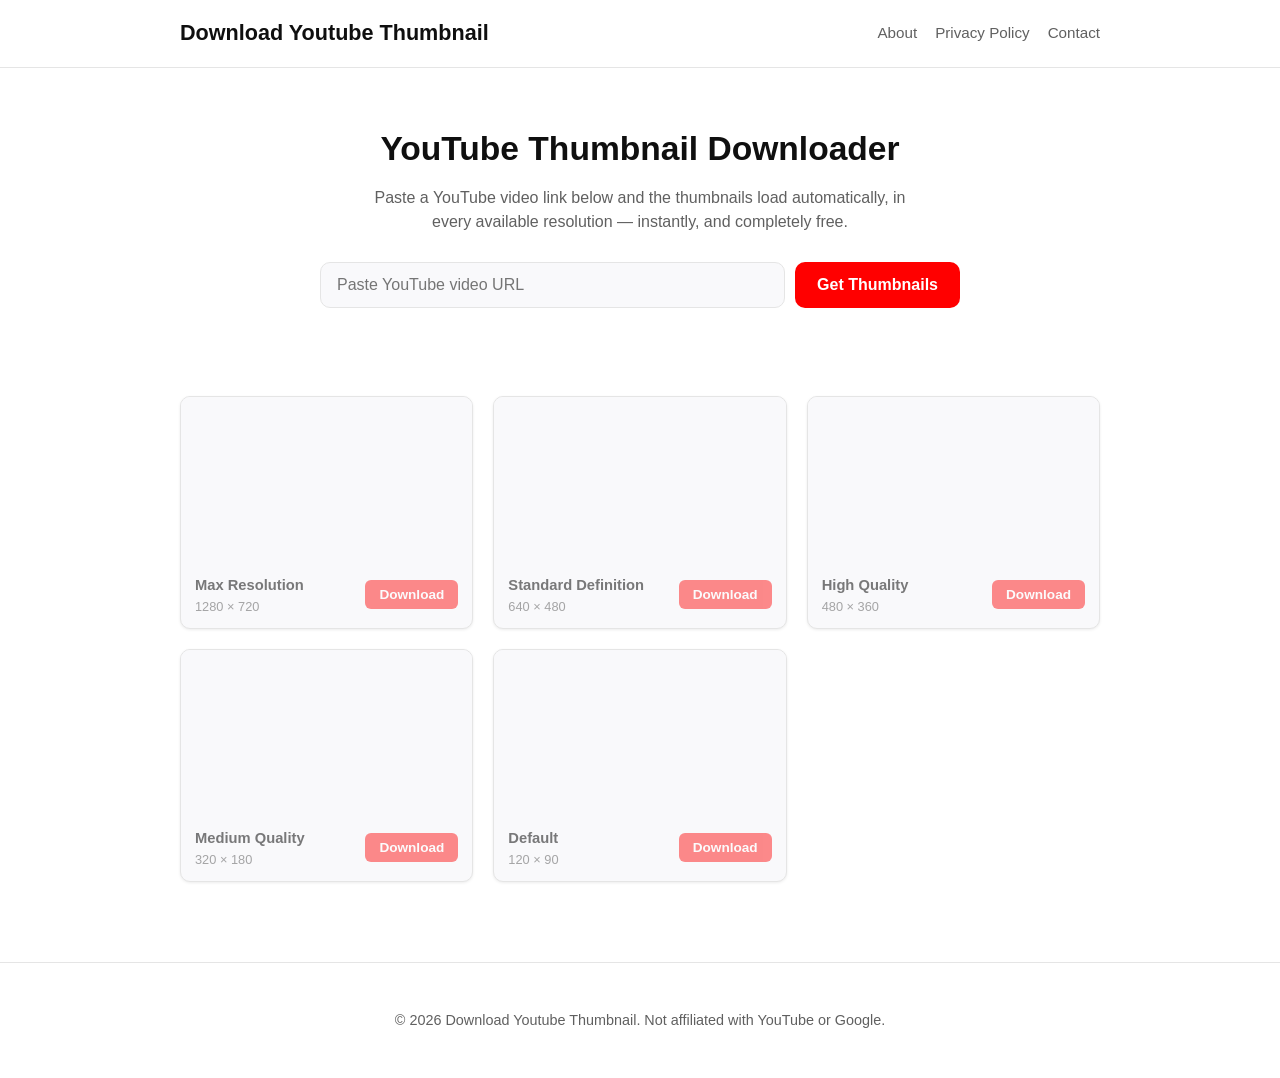
<file: index.html>
<!DOCTYPE html>
<html lang="en">
<head>
<meta charset="UTF-8">
<!-- Google tag (gtag.js) -->
<script async src="https://www.googletagmanager.com/gtag/js?id=G-L3P2361C64"></script>
<script>
  window.dataLayer = window.dataLayer || [];
  function gtag(){dataLayer.push(arguments);}
  gtag('js', new Date());

  gtag('config', 'G-L3P2361C64');
</script>

<meta name="viewport" content="width=device-width, initial-scale=1.0">
<meta name="google-site-verification" content="oTKev0Cptw2iP7JEhbYRQdkTmQUsptIfxR5o7YwGHuE" />
<title>Download Youtube Thumbnail — Free HD Thumbnail Grabber</title>
<meta name="description" content="Paste any YouTube video URL and instantly download its thumbnail in every available resolution — free, fast, no sign-up.">
<link rel="canonical" href="https://download-youtube-thumbnail.github.io/">
<meta property="og:type" content="website">
<meta property="og:site_name" content="Download Youtube Thumbnail">
<meta property="og:title" content="YouTube Thumbnail Downloader — Free HD Thumbnail Grabber">
<meta property="og:description" content="Paste any YouTube video URL and instantly download its thumbnail in every available resolution — free, fast, no sign-up.">
<meta property="og:url" content="https://download-youtube-thumbnail.github.io/">
<meta name="twitter:card" content="summary">
<meta name="twitter:title" content="YouTube Thumbnail Downloader — Free HD Thumbnail Grabber">
<meta name="twitter:description" content="Paste any YouTube video URL and instantly download its thumbnail in every available resolution — free, fast, no sign-up.">
<link rel="stylesheet" href="css/style.css?v=8">
<script type="application/ld+json">
{
  "@context": "https://schema.org",
  "@type": "WebApplication",
  "name": "Download Youtube Thumbnail",
  "url": "https://download-youtube-thumbnail.github.io/",
  "description": "Paste any YouTube video URL and instantly download its thumbnail in every available resolution — free, fast, no sign-up.",
  "applicationCategory": "UtilitiesApplication",
  "operatingSystem": "Any (runs in browser)",
  "offers": {
    "@type": "Offer",
    "price": "0",
    "priceCurrency": "USD"
  }
}
</script>
</head>
<body>

<header class="site-header">
  <div class="container header-inner">
    <a href="index.html" class="logo">
      <span>Download Youtube Thumbnail</span>
    </a>
    <nav class="header-nav">
      <a href="about.html">About</a>
      <a href="privacy.html">Privacy Policy</a>
      <a href="contact.html">Contact</a>
    </nav>
    <button type="button" class="menu-toggle" id="menu-toggle" aria-label="Open menu" aria-expanded="false" aria-controls="mobile-nav">
      <span></span><span></span><span></span>
    </button>
  </div>
</header>

<div class="mobile-nav-backdrop" id="mobile-nav-backdrop" hidden></div>
<nav class="mobile-nav" id="mobile-nav" aria-label="Mobile">
  <a href="index.html">Home</a>
  <a href="about.html">About</a>
  <a href="privacy.html">Privacy Policy</a>
  <a href="contact.html">Contact</a>
</nav>

<main>
  <section class="hero container">
    <h1>YouTube Thumbnail Downloader</h1>
    <p class="subtitle">Paste a YouTube video link below and the thumbnails load automatically, in every available resolution — instantly, and completely free.</p>

    <form id="thumb-form" class="thumb-form" autocomplete="off">
      <input
        type="text"
        id="url-input"
        placeholder="Paste YouTube video URL"
        aria-label="YouTube video URL"
        required
      >
      <button type="submit">Get Thumbnails</button>
    </form>
    <p id="error-msg" class="error-msg" hidden></p>
  </section>

  <section id="results" class="results container">
    <h2 id="results-heading" hidden>Thumbnails</h2>
    <div id="results-grid" class="results-grid"></div>
  </section>

</main>

<footer class="site-footer">
  <div class="container footer-inner">
    <p>&copy; <span id="year"></span> Download Youtube Thumbnail. Not affiliated with YouTube or Google.</p>
  </div>
</footer>

<script src="js/nav.js"></script>
<script src="js/script.js?v=2"></script>
</body>
</html>
</file>
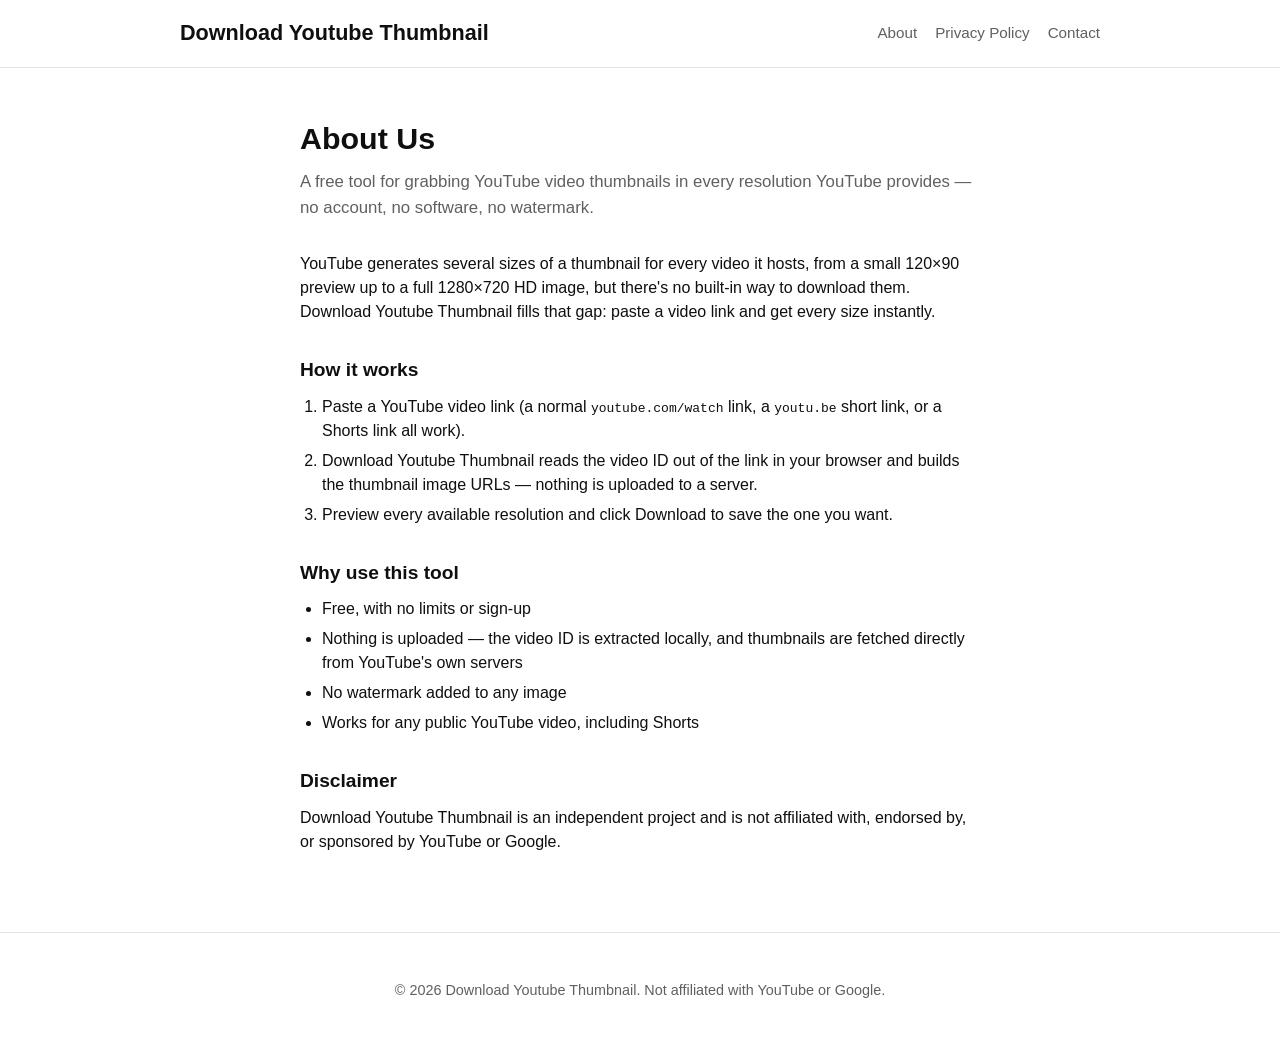
<file: about.html>
<!DOCTYPE html>
<html lang="en">
<head>
<meta charset="UTF-8">
<!-- Google tag (gtag.js) -->
<script async src="https://www.googletagmanager.com/gtag/js?id=G-L3P2361C64"></script>
<script>
  window.dataLayer = window.dataLayer || [];
  function gtag(){dataLayer.push(arguments);}
  gtag('js', new Date());

  gtag('config', 'G-L3P2361C64');
</script>

<meta name="viewport" content="width=device-width, initial-scale=1.0">
<title>About Us — Download Youtube Thumbnail</title>
<meta name="description" content="Download Youtube Thumbnail lets you download any YouTube video's thumbnail in every available resolution, free and without an account. Learn how it works.">
<link rel="canonical" href="https://download-youtube-thumbnail.github.io/about.html">
<meta property="og:type" content="website">
<meta property="og:site_name" content="Download Youtube Thumbnail">
<meta property="og:title" content="About Us — Download Youtube Thumbnail">
<meta property="og:description" content="Download Youtube Thumbnail lets you download any YouTube video's thumbnail in every available resolution, free and without an account.">
<meta property="og:url" content="https://download-youtube-thumbnail.github.io/about.html">
<link rel="stylesheet" href="css/style.css?v=8">
</head>
<body>

<header class="site-header">
  <div class="container header-inner">
    <a href="index.html" class="logo">
      <span>Download Youtube Thumbnail</span>
    </a>
    <nav class="header-nav">
      <a href="about.html">About</a>
      <a href="privacy.html">Privacy Policy</a>
      <a href="contact.html">Contact</a>
    </nav>
    <button type="button" class="menu-toggle" id="menu-toggle" aria-label="Open menu" aria-expanded="false" aria-controls="mobile-nav">
      <span></span><span></span><span></span>
    </button>
  </div>
</header>

<div class="mobile-nav-backdrop" id="mobile-nav-backdrop" hidden></div>
<nav class="mobile-nav" id="mobile-nav" aria-label="Mobile">
  <a href="index.html">Home</a>
  <a href="about.html">About</a>
  <a href="privacy.html">Privacy Policy</a>
  <a href="contact.html">Contact</a>
</nav>

<main>
  <section class="page container">
    <h1>About Us</h1>
    <p class="lead">A free tool for grabbing YouTube video thumbnails in every resolution YouTube provides — no account, no software, no watermark.</p>

    <p>YouTube generates several sizes of a thumbnail for every video it hosts, from a small 120×90 preview up to a full 1280×720 HD image, but there's no built-in way to download them. Download Youtube Thumbnail fills that gap: paste a video link and get every size instantly.</p>

    <h2>How it works</h2>
    <ol>
      <li>Paste a YouTube video link (a normal <code>youtube.com/watch</code> link, a <code>youtu.be</code> short link, or a Shorts link all work).</li>
      <li>Download Youtube Thumbnail reads the video ID out of the link in your browser and builds the thumbnail image URLs — nothing is uploaded to a server.</li>
      <li>Preview every available resolution and click Download to save the one you want.</li>
    </ol>

    <h2>Why use this tool</h2>
    <ul>
      <li>Free, with no limits or sign-up</li>
      <li>Nothing is uploaded — the video ID is extracted locally, and thumbnails are fetched directly from YouTube's own servers</li>
      <li>No watermark added to any image</li>
      <li>Works for any public YouTube video, including Shorts</li>
    </ul>

    <h2>Disclaimer</h2>
    <p>Download Youtube Thumbnail is an independent project and is not affiliated with, endorsed by, or sponsored by YouTube or Google.</p>
  </section>
</main>

<footer class="site-footer">
  <div class="container footer-inner">
    <p>&copy; <span id="year"></span> Download Youtube Thumbnail. Not affiliated with YouTube or Google.</p>
  </div>
</footer>

<script src="js/nav.js"></script>
</body>
</html>
</file>
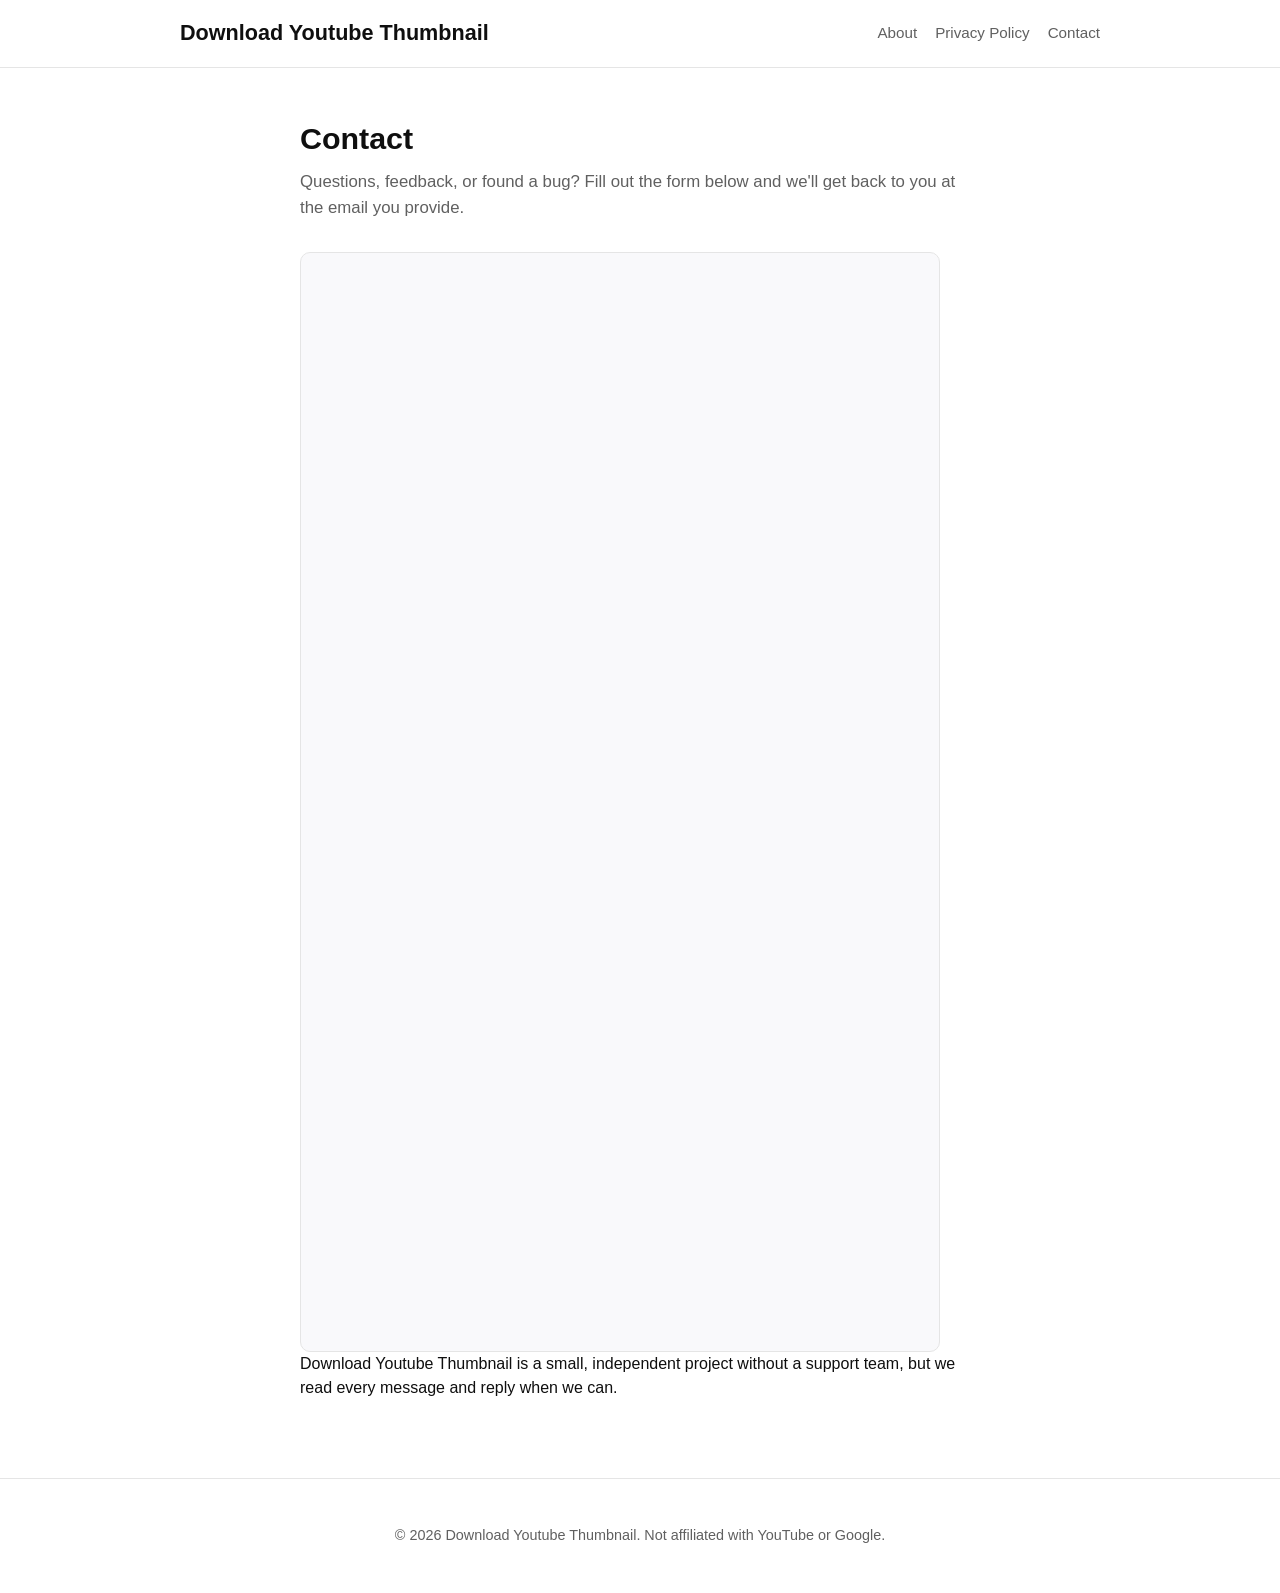
<file: contact.html>
<!DOCTYPE html>
<html lang="en">
<head>
<meta charset="UTF-8">
<!-- Google tag (gtag.js) -->
<script async src="https://www.googletagmanager.com/gtag/js?id=G-L3P2361C64"></script>
<script>
  window.dataLayer = window.dataLayer || [];
  function gtag(){dataLayer.push(arguments);}
  gtag('js', new Date());

  gtag('config', 'G-L3P2361C64');
</script>

<meta name="viewport" content="width=device-width, initial-scale=1.0">
<title>Contact — Download Youtube Thumbnail</title>
<meta name="description" content="Get in touch with Download Youtube Thumbnail for questions, feedback, or bug reports about the free YouTube thumbnail downloader.">
<link rel="canonical" href="https://download-youtube-thumbnail.github.io/contact.html">
<meta property="og:type" content="website">
<meta property="og:site_name" content="Download Youtube Thumbnail">
<meta property="og:title" content="Contact — Download Youtube Thumbnail">
<meta property="og:description" content="Get in touch with Download Youtube Thumbnail for questions, feedback, or bug reports.">
<meta property="og:url" content="https://download-youtube-thumbnail.github.io/contact.html">
<link rel="stylesheet" href="css/style.css?v=8">
</head>
<body>

<header class="site-header">
  <div class="container header-inner">
    <a href="index.html" class="logo">
      <span>Download Youtube Thumbnail</span>
    </a>
    <nav class="header-nav">
      <a href="about.html">About</a>
      <a href="privacy.html">Privacy Policy</a>
      <a href="contact.html">Contact</a>
    </nav>
    <button type="button" class="menu-toggle" id="menu-toggle" aria-label="Open menu" aria-expanded="false" aria-controls="mobile-nav">
      <span></span><span></span><span></span>
    </button>
  </div>
</header>

<div class="mobile-nav-backdrop" id="mobile-nav-backdrop" hidden></div>
<nav class="mobile-nav" id="mobile-nav" aria-label="Mobile">
  <a href="index.html">Home</a>
  <a href="about.html">About</a>
  <a href="privacy.html">Privacy Policy</a>
  <a href="contact.html">Contact</a>
</nav>

<main>
  <section class="page container">
    <h1>Contact</h1>
    <p class="lead">Questions, feedback, or found a bug? Fill out the form below and we'll get back to you at the email you provide.</p>

    <iframe class="contact-form-embed" src="https://docs.google.com/forms/d/e/1FAIpQLSe7GVlxFfrgXrWFOJwP0UZ8i6HvEhNf9BKiTg08g-WwHUYdcQ/viewform?embedded=true" title="Contact form">Loading…</iframe>

    <p>Download Youtube Thumbnail is a small, independent project without a support team, but we read every message and reply when we can.</p>
  </section>
</main>

<footer class="site-footer">
  <div class="container footer-inner">
    <p>&copy; <span id="year"></span> Download Youtube Thumbnail. Not affiliated with YouTube or Google.</p>
  </div>
</footer>

<script src="js/nav.js"></script>
</body>
</html>
</file>
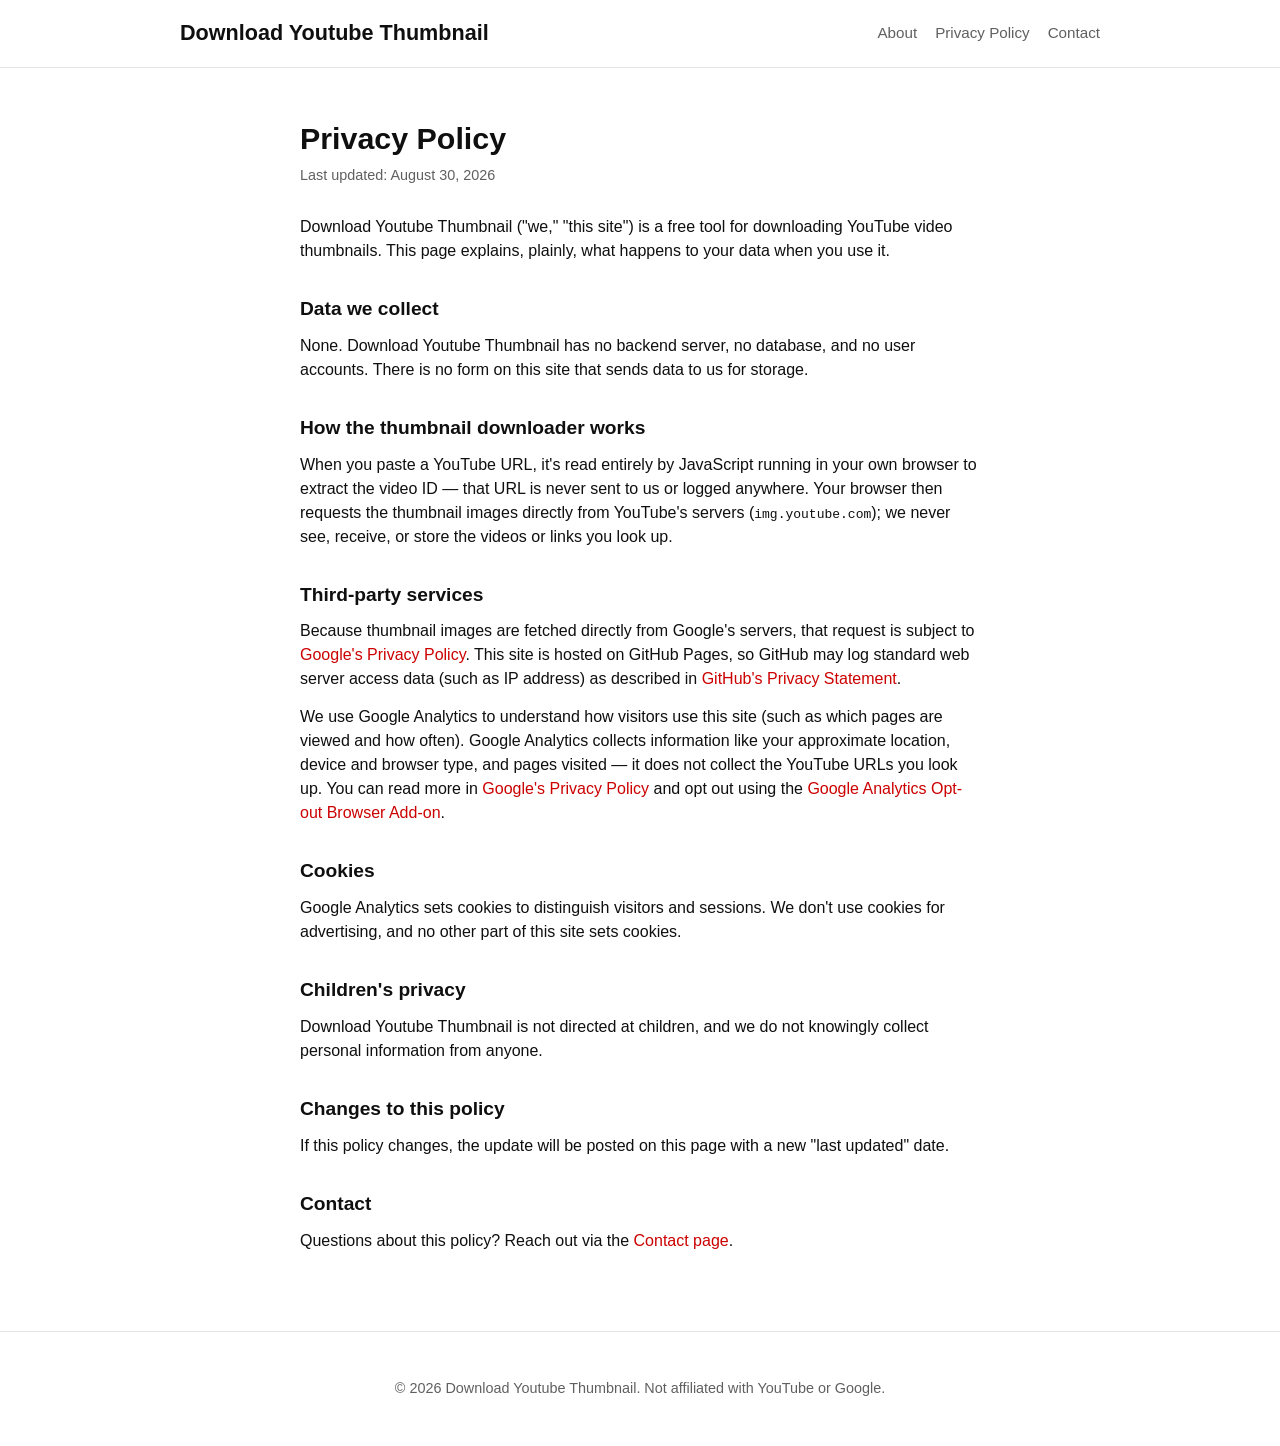
<file: privacy.html>
<!DOCTYPE html>
<html lang="en">
<head>
<meta charset="UTF-8">
<!-- Google tag (gtag.js) -->
<script async src="https://www.googletagmanager.com/gtag/js?id=G-L3P2361C64"></script>
<script>
  window.dataLayer = window.dataLayer || [];
  function gtag(){dataLayer.push(arguments);}
  gtag('js', new Date());

  gtag('config', 'G-L3P2361C64');
</script>

<meta name="viewport" content="width=device-width, initial-scale=1.0">
<title>Privacy Policy — Download Youtube Thumbnail</title>
<meta name="description" content="Download Youtube Thumbnail's privacy policy: we don't collect, store, or transmit the videos or URLs you look up. Read exactly how the site handles your data.">
<link rel="canonical" href="https://download-youtube-thumbnail.github.io/privacy.html">
<meta property="og:type" content="website">
<meta property="og:site_name" content="Download Youtube Thumbnail">
<meta property="og:title" content="Privacy Policy — Download Youtube Thumbnail">
<meta property="og:description" content="Download Youtube Thumbnail's privacy policy: we don't collect, store, or transmit the videos or URLs you look up.">
<meta property="og:url" content="https://download-youtube-thumbnail.github.io/privacy.html">
<link rel="stylesheet" href="css/style.css?v=8">
</head>
<body>

<header class="site-header">
  <div class="container header-inner">
    <a href="index.html" class="logo">
      <span>Download Youtube Thumbnail</span>
    </a>
    <nav class="header-nav">
      <a href="about.html">About</a>
      <a href="privacy.html">Privacy Policy</a>
      <a href="contact.html">Contact</a>
    </nav>
    <button type="button" class="menu-toggle" id="menu-toggle" aria-label="Open menu" aria-expanded="false" aria-controls="mobile-nav">
      <span></span><span></span><span></span>
    </button>
  </div>
</header>

<div class="mobile-nav-backdrop" id="mobile-nav-backdrop" hidden></div>
<nav class="mobile-nav" id="mobile-nav" aria-label="Mobile">
  <a href="index.html">Home</a>
  <a href="about.html">About</a>
  <a href="privacy.html">Privacy Policy</a>
  <a href="contact.html">Contact</a>
</nav>

<main>
  <section class="page container">
    <h1>Privacy Policy</h1>
    <p class="updated">Last updated: August 30, 2026</p>

    <p>Download Youtube Thumbnail ("we," "this site") is a free tool for downloading YouTube video thumbnails. This page explains, plainly, what happens to your data when you use it.</p>

    <h2>Data we collect</h2>
    <p>None. Download Youtube Thumbnail has no backend server, no database, and no user accounts. There is no form on this site that sends data to us for storage.</p>

    <h2>How the thumbnail downloader works</h2>
    <p>When you paste a YouTube URL, it's read entirely by JavaScript running in your own browser to extract the video ID — that URL is never sent to us or logged anywhere. Your browser then requests the thumbnail images directly from YouTube's servers (<code>img.youtube.com</code>); we never see, receive, or store the videos or links you look up.</p>

    <h2>Third-party services</h2>
    <p>Because thumbnail images are fetched directly from Google's servers, that request is subject to <a href="https://policies.google.com/privacy" target="_blank" rel="noopener">Google's Privacy Policy</a>. This site is hosted on GitHub Pages, so GitHub may log standard web server access data (such as IP address) as described in <a href="https://docs.github.com/en/site-policy/privacy-policies/github-general-privacy-statement" target="_blank" rel="noopener">GitHub's Privacy Statement</a>.</p>
    <p>We use Google Analytics to understand how visitors use this site (such as which pages are viewed and how often). Google Analytics collects information like your approximate location, device and browser type, and pages visited — it does not collect the YouTube URLs you look up. You can read more in <a href="https://policies.google.com/privacy" target="_blank" rel="noopener">Google's Privacy Policy</a> and opt out using the <a href="https://tools.google.com/dlpage/gaoptout" target="_blank" rel="noopener">Google Analytics Opt-out Browser Add-on</a>.</p>

    <h2>Cookies</h2>
    <p>Google Analytics sets cookies to distinguish visitors and sessions. We don't use cookies for advertising, and no other part of this site sets cookies.</p>

    <h2>Children's privacy</h2>
    <p>Download Youtube Thumbnail is not directed at children, and we do not knowingly collect personal information from anyone.</p>

    <h2>Changes to this policy</h2>
    <p>If this policy changes, the update will be posted on this page with a new "last updated" date.</p>

    <h2>Contact</h2>
    <p>Questions about this policy? Reach out via the <a href="contact.html">Contact page</a>.</p>
  </section>
</main>

<footer class="site-footer">
  <div class="container footer-inner">
    <p>&copy; <span id="year"></span> Download Youtube Thumbnail. Not affiliated with YouTube or Google.</p>
  </div>
</footer>

<script src="js/nav.js"></script>
</body>
</html>
</file>
<file: css/style.css>
:root {
  --red: #ff0000;
  --red-dark: #cc0000;
  --bg: #ffffff;
  --bg-alt: #f9f9fb;
  --text: #0f0f0f;
  --text-muted: #606060;
  --border: #e5e5e5;
  --radius: 10px;
  --shadow: 0 1px 3px rgba(0,0,0,0.08);
}

@media (prefers-color-scheme: dark) {
  :root {
    --bg: #0f0f0f;
    --bg-alt: #181818;
    --text: #f1f1f1;
    --text-muted: #aaaaaa;
    --border: #2d2d2d;
    --shadow: 0 1px 3px rgba(0,0,0,0.4);
  }
}

* { box-sizing: border-box; }

html {
  height: 100%;
}

body {
  margin: 0;
  padding: 0;
  min-height: 100%;
  display: flex;
  flex-direction: column;
  background: var(--bg);
  color: var(--text);
  font-family: "Segoe UI", Roboto, Helvetica, Arial, sans-serif;
  line-height: 1.5;
}

.site-header,
.site-footer {
  flex: 0 0 auto;
}

main {
  flex: 1 0 auto;
}

.container {
  max-width: 960px;
  margin: 0 auto;
  padding: 0 20px;
}

a { color: var(--red-dark); text-decoration: none; }
a:hover { text-decoration: underline; }

/* Header */
.site-header {
  border-bottom: 1px solid var(--border);
  position: sticky;
  top: 0;
  background: var(--bg);
  z-index: 10;
}

.header-inner {
  display: flex;
  align-items: center;
  justify-content: space-between;
  flex-wrap: wrap;
  row-gap: 8px;
  padding: 14px 20px;
}

.logo {
  display: flex;
  align-items: center;
  gap: 8px;
  font-size: 1.35rem;
  color: var(--text);
  font-weight: 600;
}
.logo:hover { text-decoration: none; }
.logo strong { font-weight: 800; }

.header-nav {
  display: flex;
  gap: 18px;
  font-size: 0.95rem;
}
.header-nav a {
  display: inline-block;
  padding: 8px 0;
  color: var(--text-muted);
}
.header-nav a:hover { color: var(--text); }

/* Mobile hamburger menu */
.menu-toggle {
  display: none;
  flex-direction: column;
  justify-content: center;
  gap: 5px;
  width: 40px;
  height: 40px;
  padding: 0;
  border: none;
  background: none;
  cursor: pointer;
}
.menu-toggle span {
  display: block;
  width: 22px;
  height: 2px;
  margin: 0 auto;
  background: var(--text);
  border-radius: 2px;
}

.mobile-nav-backdrop {
  position: fixed;
  inset: 0;
  background: rgba(0, 0, 0, 0.45);
  z-index: 20;
}

.mobile-nav {
  position: fixed;
  top: 0;
  left: 0;
  bottom: 0;
  width: 240px;
  max-width: 80vw;
  background: var(--bg);
  border-right: 1px solid var(--border);
  box-shadow: var(--shadow);
  z-index: 21;
  display: flex;
  flex-direction: column;
  padding: 18px 20px;
  transform: translateX(-100%);
  transition: transform 0.2s ease;
}
.mobile-nav.open {
  transform: translateX(0);
}
.mobile-nav a {
  display: block;
  padding: 12px 4px;
  color: var(--text);
  font-size: 1rem;
  border-bottom: 1px solid var(--border);
}
.mobile-nav a:hover { color: var(--red-dark); }

/* Hero */
.hero {
  text-align: center;
  padding: 56px 20px 48px;
}

.hero h1 {
  font-size: 2.1rem;
  margin: 0 0 12px;
}

.subtitle {
  color: var(--text-muted);
  max-width: 560px;
  margin: 0 auto 28px;
}

.thumb-form {
  display: flex;
  gap: 10px;
  max-width: 640px;
  margin: 0 auto;
  flex-wrap: wrap;
}

#url-input {
  flex: 1 1 320px;
  padding: 13px 16px;
  font-size: 1rem;
  border: 1px solid var(--border);
  border-radius: var(--radius);
  background: var(--bg-alt);
  color: var(--text);
}
#url-input:focus {
  outline: 2px solid var(--red);
  outline-offset: 1px;
}

.thumb-form button {
  padding: 13px 22px;
  font-size: 1rem;
  font-weight: 600;
  color: #fff;
  background: var(--red);
  border: none;
  border-radius: var(--radius);
  cursor: pointer;
  transition: background 0.15s ease;
}
.thumb-form button:hover { background: var(--red-dark); }

.error-msg {
  color: var(--red-dark);
  max-width: 640px;
  margin: 14px auto 0;
  font-size: 0.95rem;
}

/* Results */
.results {
  padding: 40px 20px 80px;
}

.results h2 {
  margin-bottom: 18px;
}

.results-grid {
  display: grid;
  grid-template-columns: repeat(auto-fill, minmax(240px, 1fr));
  gap: 20px;
}

.thumb-card {
  border: 1px solid var(--border);
  border-radius: var(--radius);
  overflow: hidden;
  background: var(--bg-alt);
  box-shadow: var(--shadow);
  display: flex;
  flex-direction: column;
}

.thumb-media {
  width: 100%;
  aspect-ratio: 16 / 9;
  background: #000;
  overflow: hidden;
}

.thumb-media img {
  width: 100%;
  height: 100%;
  object-fit: cover;
  display: block;
}

.thumb-card.skeleton .thumb-media {
  background: linear-gradient(90deg, var(--bg-alt) 25%, var(--border) 37%, var(--bg-alt) 63%);
  background-size: 400% 100%;
  animation: skeleton-shimmer 1.4s ease infinite;
}

@keyframes skeleton-shimmer {
  0% { background-position: 100% 50%; }
  100% { background-position: 0% 50%; }
}

@media (prefers-reduced-motion: reduce) {
  .thumb-card.skeleton .thumb-media { animation: none; }
}

.thumb-card.skeleton .thumb-label,
.thumb-card.skeleton .thumb-size {
  opacity: 0.55;
}

.thumb-card .thumb-info {
  padding: 12px 14px;
  display: flex;
  align-items: center;
  justify-content: space-between;
  gap: 10px;
}

.thumb-card .thumb-info > span {
  min-width: 0;
  flex: 1 1 auto;
}

.thumb-card .thumb-label {
  font-weight: 600;
  font-size: 0.92rem;
}

.thumb-card .thumb-size {
  font-size: 0.8rem;
  color: var(--text-muted);
  display: block;
}

.thumb-card .download-btn {
  padding: 7px 14px;
  font-size: 0.85rem;
  font-weight: 600;
  border-radius: 6px;
  background: var(--red);
  color: #fff;
  border: none;
  cursor: pointer;
  white-space: nowrap;
}
.thumb-card .download-btn:hover { background: var(--red-dark); }
.thumb-card .download-btn:disabled {
  opacity: 0.45;
  cursor: not-allowed;
}
.thumb-card .download-btn:disabled:hover { background: var(--red); }

/* Content pages (About / Privacy / Contact) */
.page {
  padding: 48px 20px 64px;
  max-width: 720px;
}

.page h1 {
  font-size: 1.9rem;
  margin: 0 0 8px;
}

.contact-form-embed {
  display: block;
  width: 100%;
  max-width: 640px;
  height: 1100px;
  border: 1px solid var(--border);
  border-radius: var(--radius);
  background: var(--bg-alt);
}

.page .lead {
  color: var(--text-muted);
  font-size: 1.05rem;
  margin: 0 0 32px;
}

.page h2 {
  font-size: 1.2rem;
  margin: 32px 0 10px;
}

.page p {
  margin: 0 0 14px;
}

.page ul,
.page ol {
  padding-left: 22px;
  margin: 0 0 14px;
}

.page li {
  margin-bottom: 6px;
}

.page .updated {
  color: var(--text-muted);
  font-size: 0.9rem;
  margin: -4px 0 28px;
}

/* Footer */
.site-footer {
  border-top: 1px solid var(--border);
  padding: 32px 20px;
  color: var(--text-muted);
  font-size: 0.9rem;
}

.footer-inner {
  text-align: center;
}

/* Keep the drawer inert above the mobile breakpoint, even if left open before resizing */
@media (min-width: 561px) {
  .mobile-nav,
  .mobile-nav-backdrop {
    display: none !important;
  }
}

/* Tablet */
@media (max-width: 768px) {
  .hero { padding: 40px 16px 40px; }
  .hero h1 { font-size: 1.7rem; }
  .results-grid { grid-template-columns: repeat(auto-fill, minmax(200px, 1fr)); }
}

/* Mobile */
@media (max-width: 560px) {
  .container { padding: 0 14px; }

  .header-inner { padding: 12px 14px; }
  .header-nav { display: none; }
  .menu-toggle { display: flex; }
  .logo span { font-size: 1.15rem; }

  .hero h1 { font-size: 1.4rem; }
  .subtitle { font-size: 0.92rem; }

  .thumb-form { flex-direction: column; }
  .thumb-form button { width: 100%; margin-bottom: 16px; }
  #url-input { flex-basis: auto; width: 100%; }

  .results-grid { grid-template-columns: 1fr; }

  .thumb-card .download-btn {
    padding: 10px 16px;
    font-size: 0.9rem;
  }

  .page { padding: 32px 14px 48px; }
  .page h1 { font-size: 1.5rem; }
  .page code { word-break: break-word; }

  .site-footer { margin-top: 16px; }
}

@media (max-width: 360px) {
  .logo span { font-size: 1rem; }
}
</file>
